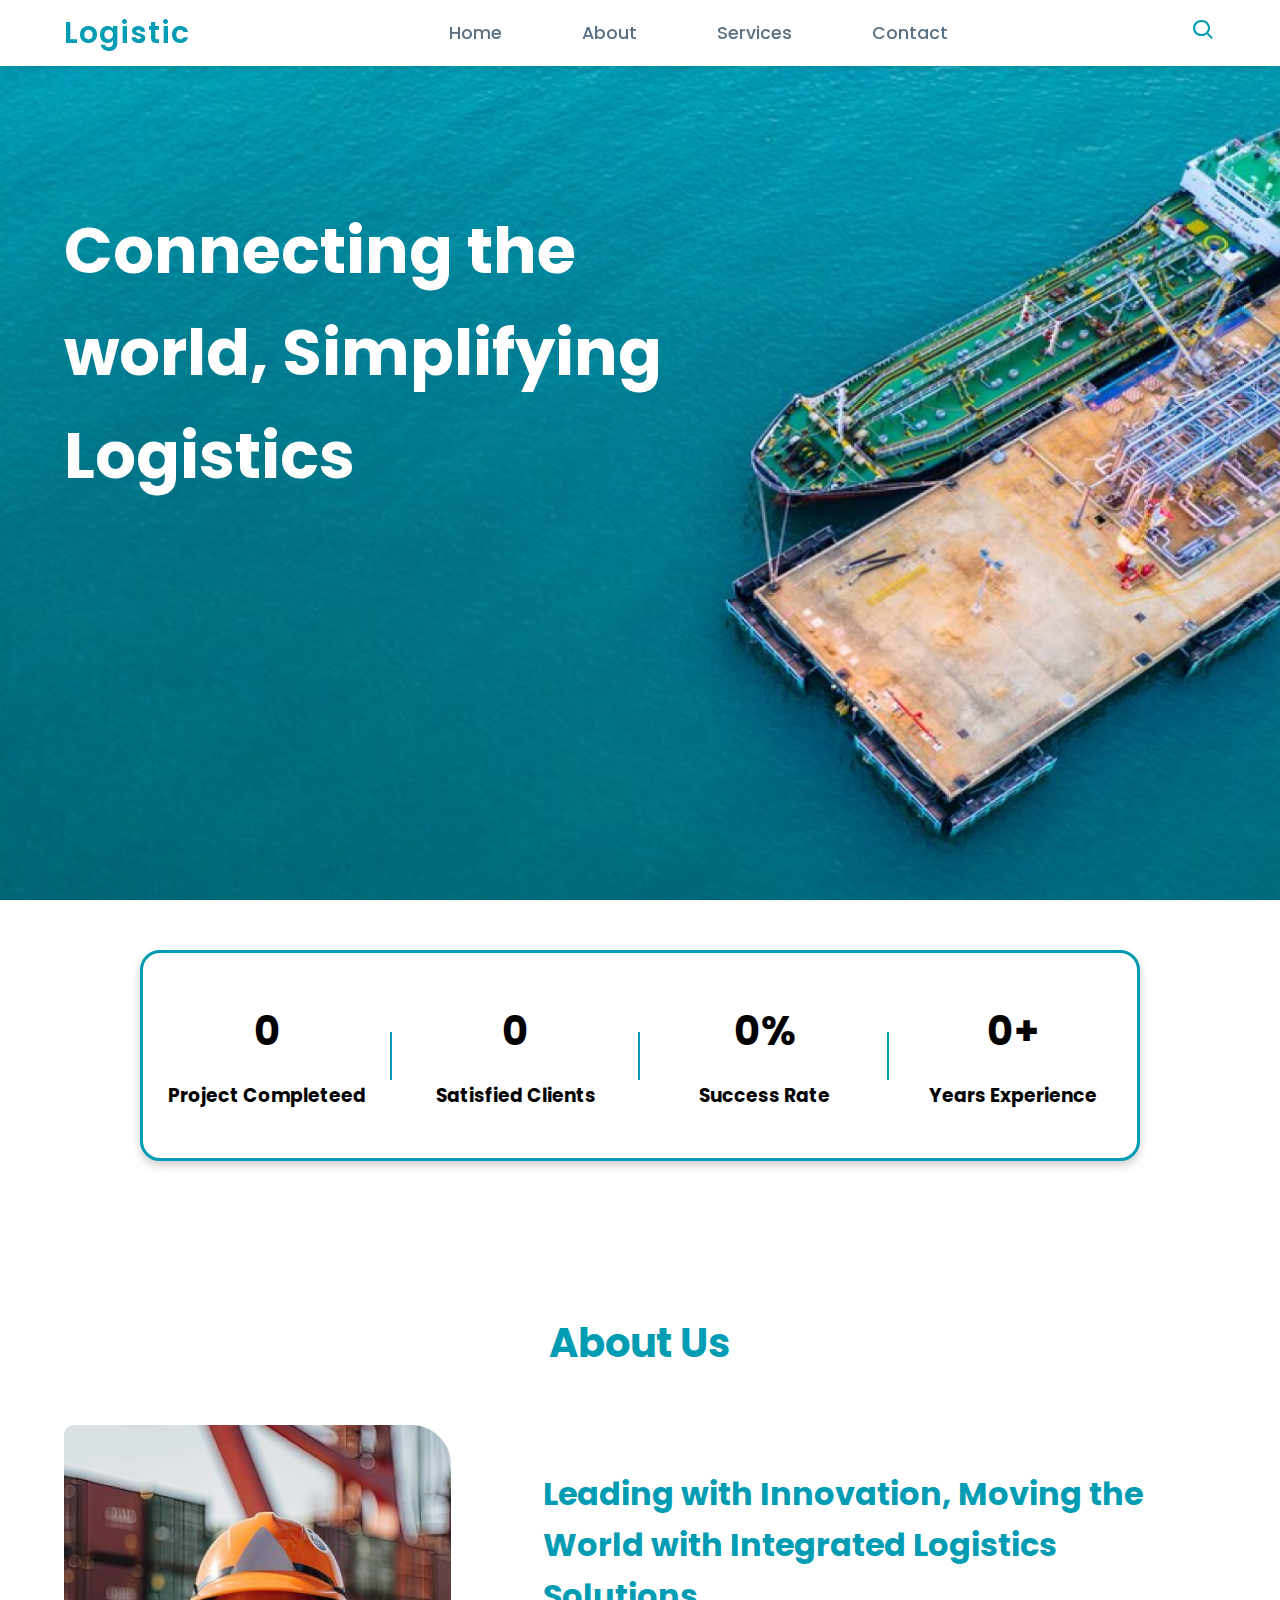
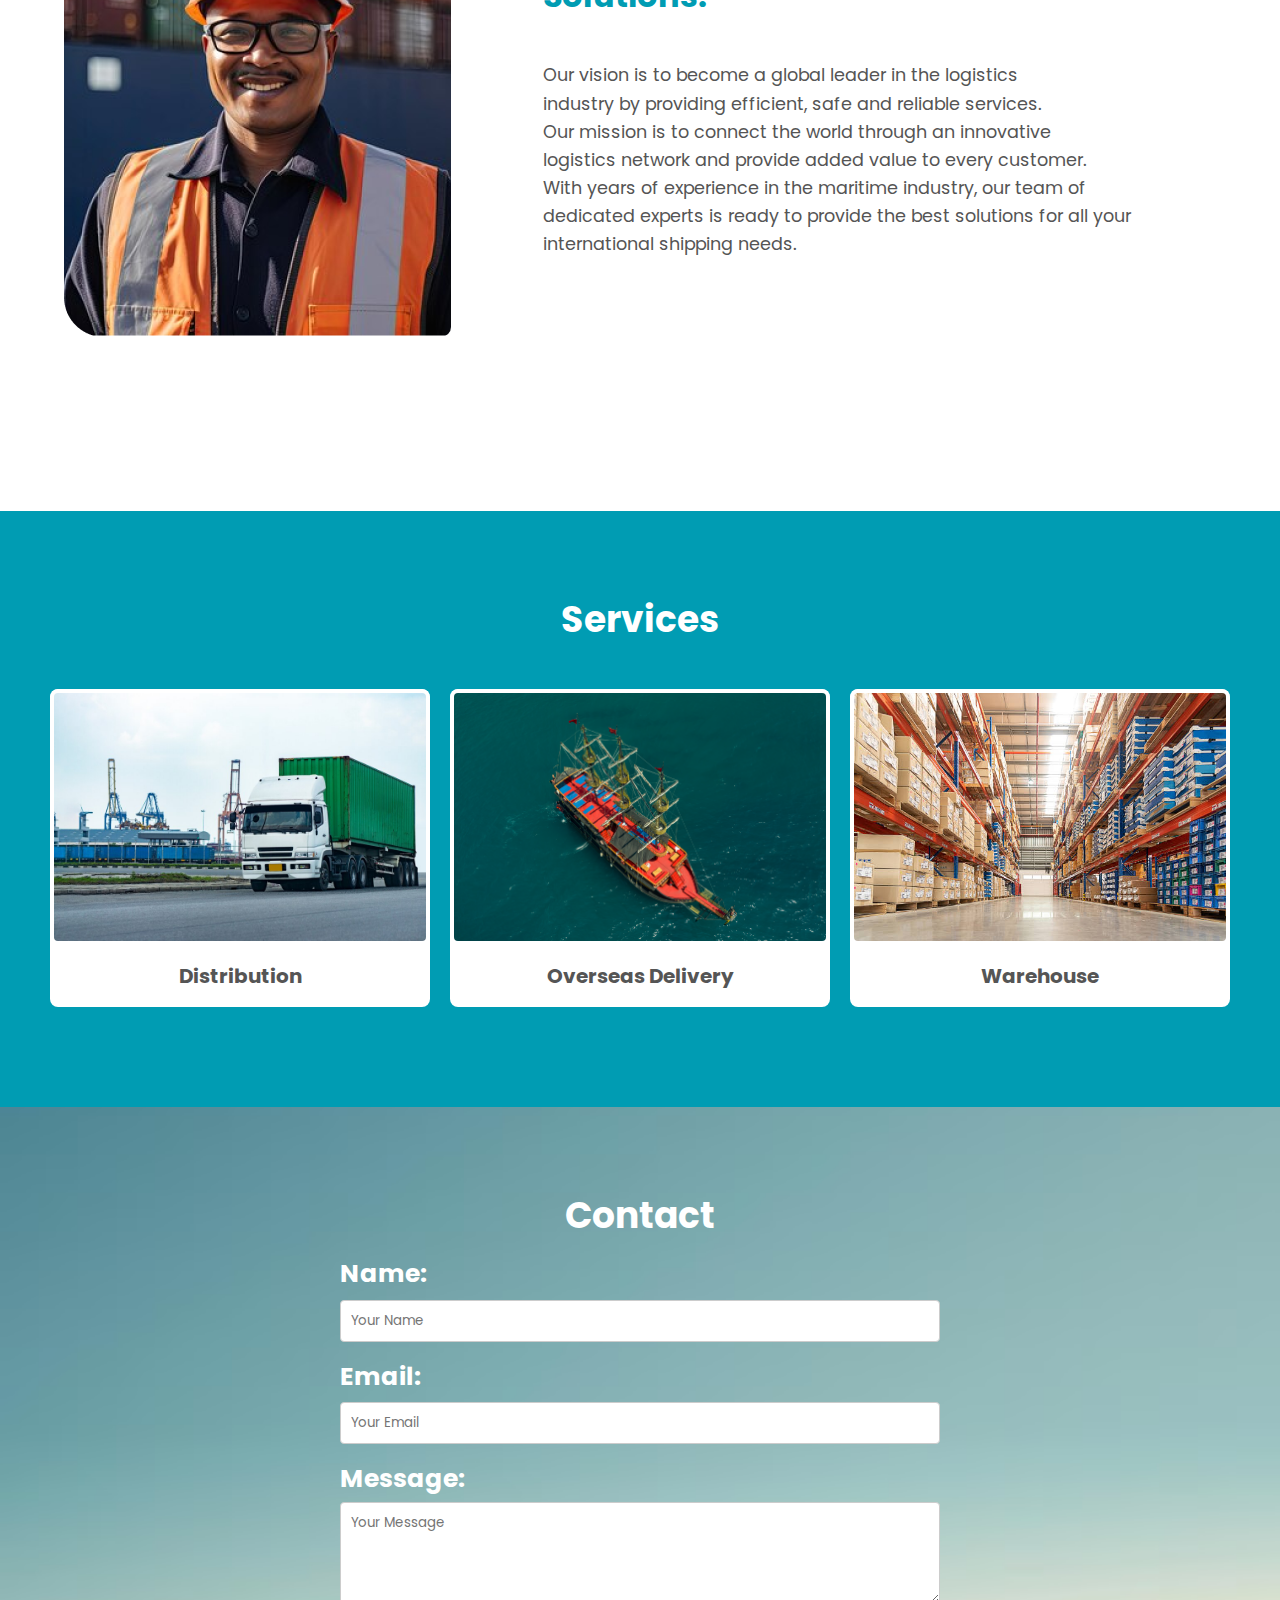
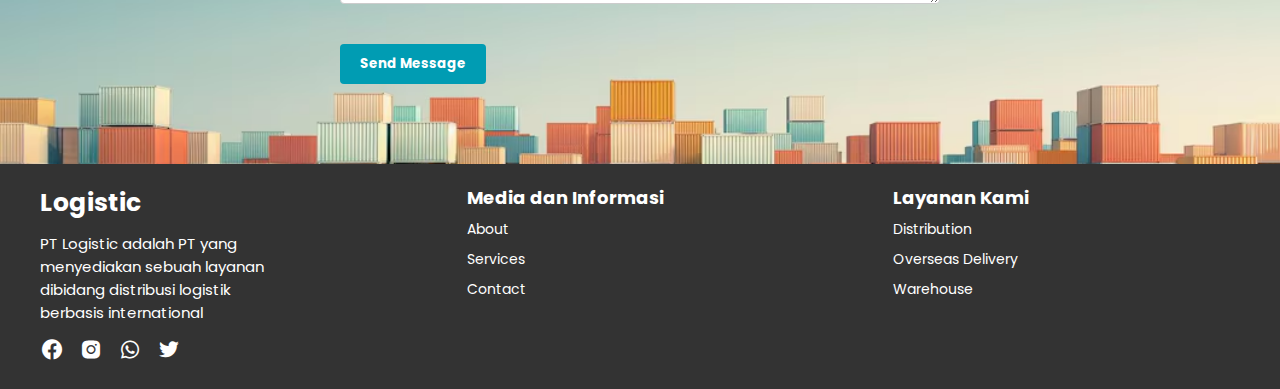
<file: index.html>
<!DOCTYPE html>
<html lang="en">
<head>
    <meta charset="UTF-8">
    <meta name="viewport" content="width=device-width, initial-scale=1.0">
    <title>Document</title>

    <!--css link-->
    <link rel="stylesheet" href="style.css">
    <!--end css-->

    <!--linkboxicon-->
    <link rel="stylesheet" href="https://unpkg.com/boxicons@latest/css/boxicons.min.css">
    <!--end link-->

    <!--link font-->
    <link rel="preconnect" href="https://fonts.googleapis.com">
    <link rel="preconnect" href="https://fonts.gstatic.com" crossorigin>
    <link href="https://fonts.googleapis.com/css2?family=Poppins:wght@400;600;700&display=swap" rel="stylesheet">
    <!--endlink-->
</head>
<body>
    <!--header-->
    <header>
        <a href="#" class="logo">Logistic</a>
        <div class="bx bx-menu" id="menu-icon"></div>

        <ul class="navbar">
            <li><a href="#Home">Home</a></li>
            <li><a href="#About">About</a></li>
            <li><a href="#Services">Services</a></li>
            <li><a href="#Contact">Contact</a></li>
        </ul>

        <div class="search-icon">
            <i class='bx bx-search'></i>
        </div>
    </header>
    <!--header end-->
    
    <!--home page-->
    <section class="Home" id="Home">
        <div class="home-text">
            <h1>Connecting the <br> world, Simplifying <br>  Logistics </h1>
        </div>
    </section>
    <!--home end-->

    <!--number scrool-->
    <div class="counters">
        <div>
            <div class="counter">
                <h1><span data-count="156">0</span></h1>
                <h3>Project Completeed</h3>
            </div>
            <div class="counter">
                <h1><span data-count="227">0</span></h1>
                <h3>Satisfied Clients</h3>
            </div>
            <div class="counter">
                <h1><span data-count="90">0</span>%</h1>
                <h3>Success Rate</h3>
            </div>
            <div class="counter">
                <h1><span data-count="30">0</span>+</h1>
                <h3>Years Experience</h3>
            </div>
            
        </div>
    </div>
    <!--number scrool end-->
    

    <!--about page-->
    <section class="About" id="About">
        <h1 class="heading"> <span> About </span> Us </h1>

        <div class="row">
            <div class="image-container">
                <img src="image/Rectangle 1080.png" alt="image1">
            </div>

            <div class="content">
                <h3>Leading with Innovation, Moving the <br> World with Integrated Logistics <br> Solutions.</h3>
                <p>Our vision is to become a global leader in the logistics <br> industry by providing efficient, 
                     safe and reliable services. <br> Our mission is to connect the world 
                     through an innovative <br> logistics network and provide added value to every customer. 
                    <br> With years of experience in the maritime industry, our team of <br> dedicated experts is ready to provide the best solutions for all your international shipping needs.
                </p>                 
            </div>
        </div>
    </section>
    <!--about page end-->

    <!--service page-->
    <section class="Services" id="Services">
        <h1 class="title"> Services </h1>

        <div class="row">
            <div class="image-container">
                <img src="image/truck.jpg" alt="image1">
                <a href="page distribution.html" class="">
                    <h2>Distribution</h2>
                </a>     
            </div>

            <div class="image-container">
                <img src="image/shipmant.jpg" alt="image1">
                <a href="overseas.html" class="">
                    <h2>Overseas Delivery</h2>
                </a>   
            </div>

            <div class="image-container">
                <img src="image/warehouse.jpg" alt="image1">
                <a href="warehouse.html" class="">
                    <h2>Warehouse</h2>
                </a>   
            </div>
        </div>
    </section>
  
    <!--service end-->

    <!--contact page-->
    <section class="Contact" id="Contact">
        <h1 class="title"> Contact </h1>

        <form action="#" method="post" class="contact-form">
            <div class="form-group">
                <label for="name">Name:</label>
                <input type="text" id="name" name="name" placeholder="Your Name" required>
            </div>
            <div class="form-group">
                <label for="email">Email:</label>
                <input type="email" id="email" name="email" placeholder="Your Email" required>
            </div>
            <div class="form-group">
                <label for="message">Message:</label>
                <textarea id="message" name="message" rows="4" placeholder="Your Message" required></textarea>
            </div>
            <button type="submit" class="submit-btn">Send Message</button>
        </form>
    </section>
    <!--contact end-->

    <!--footer start -->
    <footer>
        <div class="footer-content">
            <a class="logo-footer">Logistic</a> 
            <P>PT Logistic adalah PT yang <br>menyediakan sebuah layanan <br>dibidang distribusi logistik <br>berbasis international</P>

            <div class="icons">
                <a><i class='bx bxl-facebook-circle'></i></a>
                <a><i class='bx bxl-instagram-alt'></i></a>
                <a><i class='bx bxl-whatsapp'></i></a>
                <a><i class='bx bxl-twitter'></i></a>
            </div>
        </div>

        <div class="footer-content">
            <h4>Media dan Informasi</h4>
            <li><a href="#About">About</a></li>
            <li><a href="#Services">Services</a></li>
            <li><a href="#Contact">Contact</a></li>
        </div>

        <div class="footer-content">
            <h4>Layanan Kami</h4>
            <li><a href="#Services">Distribution</a></li>
            <li><a href="#Services">Overseas Delivery</a></li>
            <li><a href="#Services">Warehouse</a></li>
        </div>

    </footer>
    <!--footer end-->
    
    <!--script js-->
    <script src="script.js"></script>
    <!--scrip js end-->
</body>
</html>
</file>
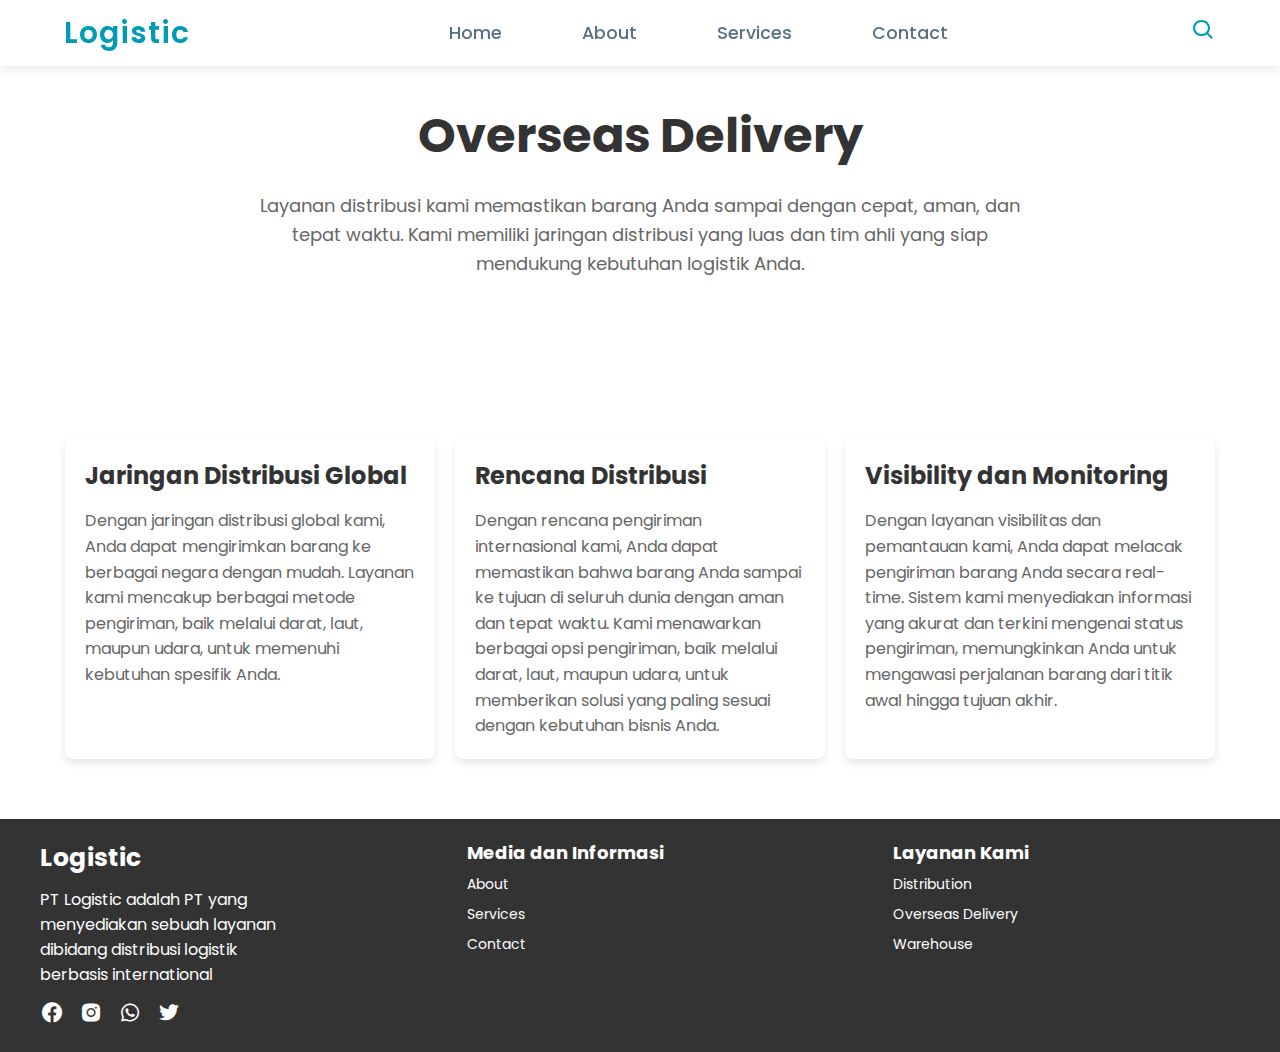
<file: overseas.html>
<!DOCTYPE html>
<html lang="id">
<head>
    <meta charset="UTF-8">
    <meta name="viewport" content="width=device-width, initial-scale=1.0">
    <title>Distribution - Logistics</title>
    <!--link css-->
    <link rel="stylesheet" href="overseas.css">
    <!--css end-->

    <!--linkboxicon-->
    <link rel="stylesheet" href="https://unpkg.com/boxicons@latest/css/boxicons.min.css">
    <!--end link-->

    <!--link font-->
    <link rel="preconnect" href="https://fonts.googleapis.com">
    <link rel="preconnect" href="https://fonts.gstatic.com" crossorigin>
    <link href="https://fonts.googleapis.com/css2?family=Poppins:wght@400;600;700&display=swap" rel="stylesheet">
    <!--endlink-->

</head>
<body>
    <!--header-->
    <header>
        <a href="#" class="logo">Logistic</a>
        <div class="bx bx-menu" id="menu-icon"></div>

        <ul class="navbar">
            <li><a href="index.html#Home">Home</a></li>
            <li><a href="index.html#About">About</a></li>
            <li><a href="index.html#Services">Services</a></li>
            <li><a href="index.html#Contact">Contact</a></li>
        </ul>

        <div class="search-icon">
            <i class='bx bx-search'></i>
        </div>
    </header>
    <!--header-->

    <!--judul distribusi-->
    <section class="distribution-section">
        <div class="container">
            <h1 class="title">Overseas Delivery</h1>
            <p class="description">Layanan distribusi kami memastikan barang Anda sampai dengan cepat, aman, dan tepat waktu. Kami memiliki jaringan distribusi yang luas dan tim ahli yang siap mendukung kebutuhan logistik Anda.</p>
        </div>
    </section>
    <!--judul end-->

    <!--container info distribusi-->
    <section class="distribution-info">
        <div class="container">
            <div class="info-content">
                <div class="info-text">
                    <h2>Jaringan Distribusi Global</h2>
                    <p>
                        Dengan jaringan distribusi global kami, Anda dapat mengirimkan barang ke berbagai negara dengan mudah. Layanan kami mencakup berbagai metode pengiriman, baik melalui darat, laut, maupun udara, untuk memenuhi kebutuhan spesifik Anda.
                    </p>
                </div>
            </div>

            <div class="info-content">
                <div class="info-text">
                    <h2>Rencana Distribusi</h2>
                    <p>
                        Dengan rencana pengiriman internasional kami, Anda dapat memastikan bahwa barang Anda sampai ke tujuan di seluruh dunia dengan aman dan tepat waktu. Kami menawarkan berbagai opsi pengiriman, baik melalui darat, laut, maupun udara, untuk memberikan solusi yang paling sesuai dengan kebutuhan bisnis Anda.
                    </p>
                </div>
            </div>

            <div class="info-content">
                <div class="info-text">
                    <h2>Visibility dan Monitoring</h2>
                    <p>
                        Dengan layanan visibilitas dan pemantauan kami, Anda dapat melacak pengiriman barang Anda secara real-time. Sistem kami menyediakan informasi yang akurat dan terkini mengenai status pengiriman, memungkinkan Anda untuk mengawasi perjalanan barang dari titik awal hingga tujuan akhir.
                    </p>
                </div>
            </div>
        </div>
    </section>
    <!--container end-->
    
    <!--footer start -->
    <footer>
        <div class="footer-content">
            <a class="logo-footer">Logistic</a> 
            <P>PT Logistic adalah PT yang <br>menyediakan sebuah layanan <br>dibidang distribusi logistik <br>berbasis international</P>

            <div class="icons">
                <a><i class='bx bxl-facebook-circle'></i></a>
                <a><i class='bx bxl-instagram-alt'></i></a>
                <a><i class='bx bxl-whatsapp'></i></a>
                <a><i class='bx bxl-twitter'></i></a>
            </div>
        </div>

        <div class="footer-content">
            <h4>Media dan Informasi</h4>
            <li><a href="index.html#About">About</a></li>
            <li><a href="index.html#Services">Services</a></li>
            <li><a href="index.html#Contact">Contact</a></li>
        </div>

        <div class="footer-content">
            <h4>Layanan Kami</h4>
            <li><a href="page distribution.html">Distribution</a></li>
            <li><a href="overseas.html">Overseas Delivery</a></li>
            <li><a href="warehouse.html">Warehouse</a></li>
        </div>

    </footer>
    <!--footer end-->


</body>
</html>
</file>
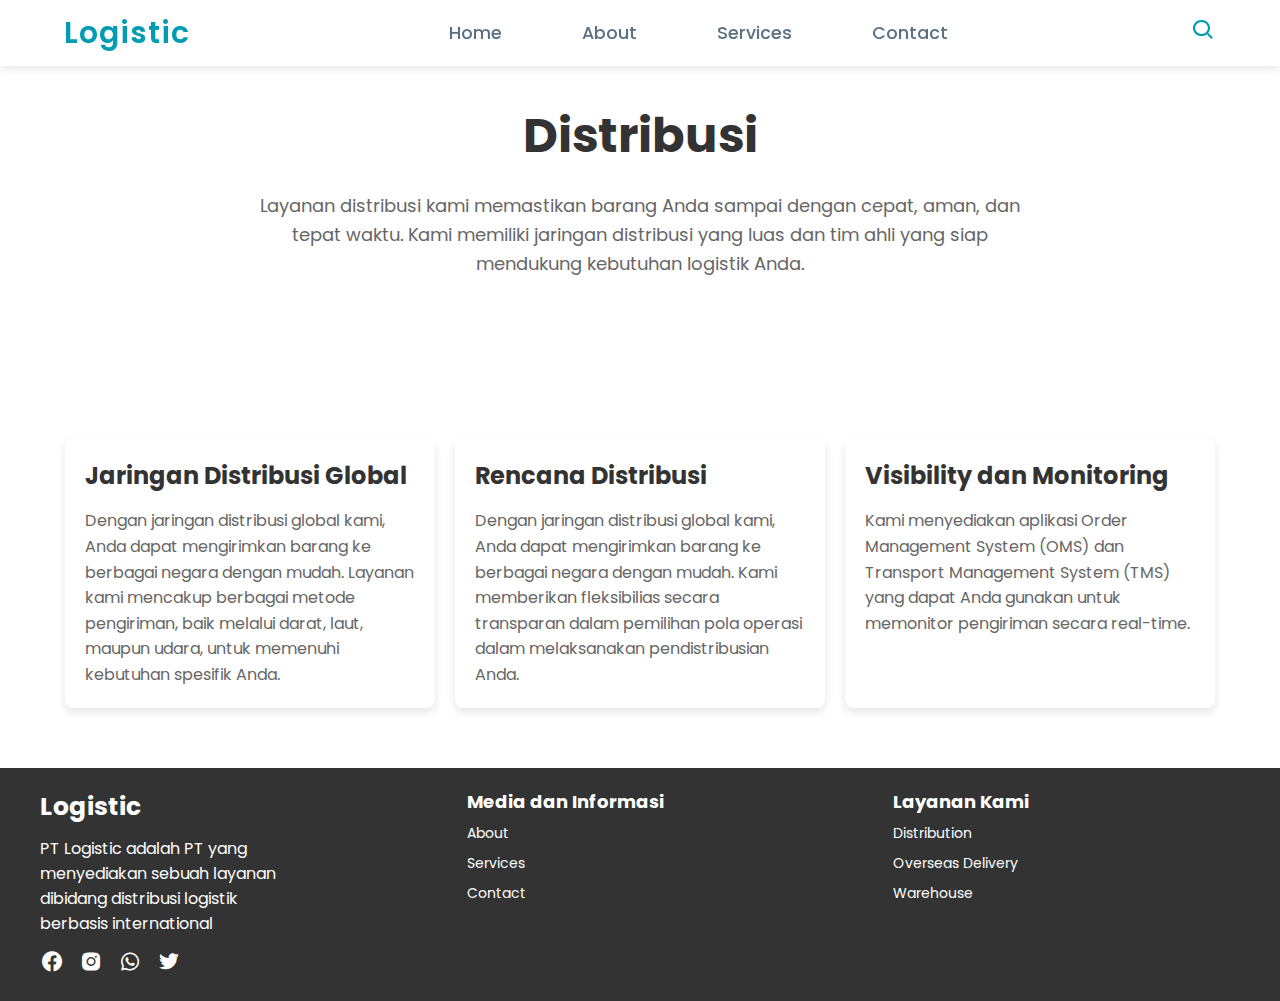
<file: page distribution.html>
<!DOCTYPE html>
<html lang="id">
<head>
    <meta charset="UTF-8">
    <meta name="viewport" content="width=device-width, initial-scale=1.0">
    <title>Distribution - Logistics</title>
    <!--link css-->
    <link rel="stylesheet" href="distibution.css">
    <!--css end-->

    <!--linkboxicon-->
    <link rel="stylesheet" href="https://unpkg.com/boxicons@latest/css/boxicons.min.css">
    <!--end link-->

    <!--link font-->
    <link rel="preconnect" href="https://fonts.googleapis.com">
    <link rel="preconnect" href="https://fonts.gstatic.com" crossorigin>
    <link href="https://fonts.googleapis.com/css2?family=Poppins:wght@400;600;700&display=swap" rel="stylesheet">
    <!--endlink-->

</head>
<body>
    <!--header-->
    <header>
        <a href="#" class="logo">Logistic</a>
        <div class="bx bx-menu" id="menu-icon"></div>

         <ul class="navbar">
            <li><a href="index.html#Home">Home</a></li>
            <li><a href="index.html#About">About</a></li>
            <li><a href="index.html#Services">Services</a></li>
            <li><a href="index.html#Contact">Contact</a></li>
        </ul>
    

        <div class="search-icon">
            <i class='bx bx-search'></i>
        </div>
    </header>
    <!--header-->

    <!--judul distribusi-->
    <section class="distribution-section">
        <div class="container">
            <h1 class="title">Distribusi</h1>
            <p class="description">Layanan distribusi kami memastikan barang Anda sampai dengan cepat, aman, dan tepat waktu. 
                Kami memiliki jaringan distribusi yang luas dan tim ahli yang siap mendukung kebutuhan logistik Anda.</p>
        </div>
    </section>
    <!--judul end-->

    <!--container info distribusi-->
    <section class="distribution-info">
        <div class="container">
            <div class="info-content">
                <div class="info-text">
                    <h2>Jaringan Distribusi Global</h2>
                    <p>
                        Dengan jaringan distribusi global kami, Anda dapat mengirimkan barang ke berbagai negara dengan mudah. 
                        Layanan kami mencakup berbagai metode pengiriman, baik melalui darat, laut, maupun udara, untuk memenuhi kebutuhan spesifik Anda.
                    </p>
                </div>
            </div>

            <div class="info-content">
                <div class="info-text">
                    <h2>Rencana Distribusi</h2>
                    <p>
                        Dengan jaringan distribusi global kami, Anda dapat mengirimkan barang ke berbagai negara dengan mudah. 
                        Kami memberikan fleksibilias secara transparan dalam pemilihan pola operasi dalam melaksanakan pendistribusian Anda.
                    </p>
                </div>
            </div>

            <div class="info-content">
                <div class="info-text">
                    <h2>Visibility dan Monitoring</h2>
                    <p>
                        Kami menyediakan aplikasi Order Management System (OMS) dan Transport Management System (TMS) yang dapat
                         Anda gunakan untuk memonitor pengiriman secara real-time.
                    </p>
                </div>
            </div>
        </div>
    </section>
    <!--container end-->
    
    <!--footer start -->
    <footer>
        <div class="footer-content">
            <a class="logo-footer">Logistic</a> 
            <P>PT Logistic adalah PT yang <br>menyediakan sebuah layanan <br>dibidang distribusi logistik <br>berbasis international</P>

            <div class="icons">
                <a><i class='bx bxl-facebook-circle'></i></a>
                <a><i class='bx bxl-instagram-alt'></i></a>
                <a><i class='bx bxl-whatsapp'></i></a>
                <a><i class='bx bxl-twitter'></i></a>
            </div>
        </div>

        <div class="footer-content">
            <h4>Media dan Informasi</h4>
            <li><a href="index.html#About">About</a></li>
            <li><a href="index.html#Services">Services</a></li>
            <li><a href="index.html#Contact">Contact</a></li>
        </div>

        <div class="footer-content">
            <h4>Layanan Kami</h4>
            <li><a href="page distribution.html">Distribution</a></li>
            <li><a href="overseas.html">Overseas Delivery</a></li>
            <li><a href="warehouse.html">Warehouse</a></li>
        </div>

    </footer>
    <!--footer end-->


</body>
</html>
</file>
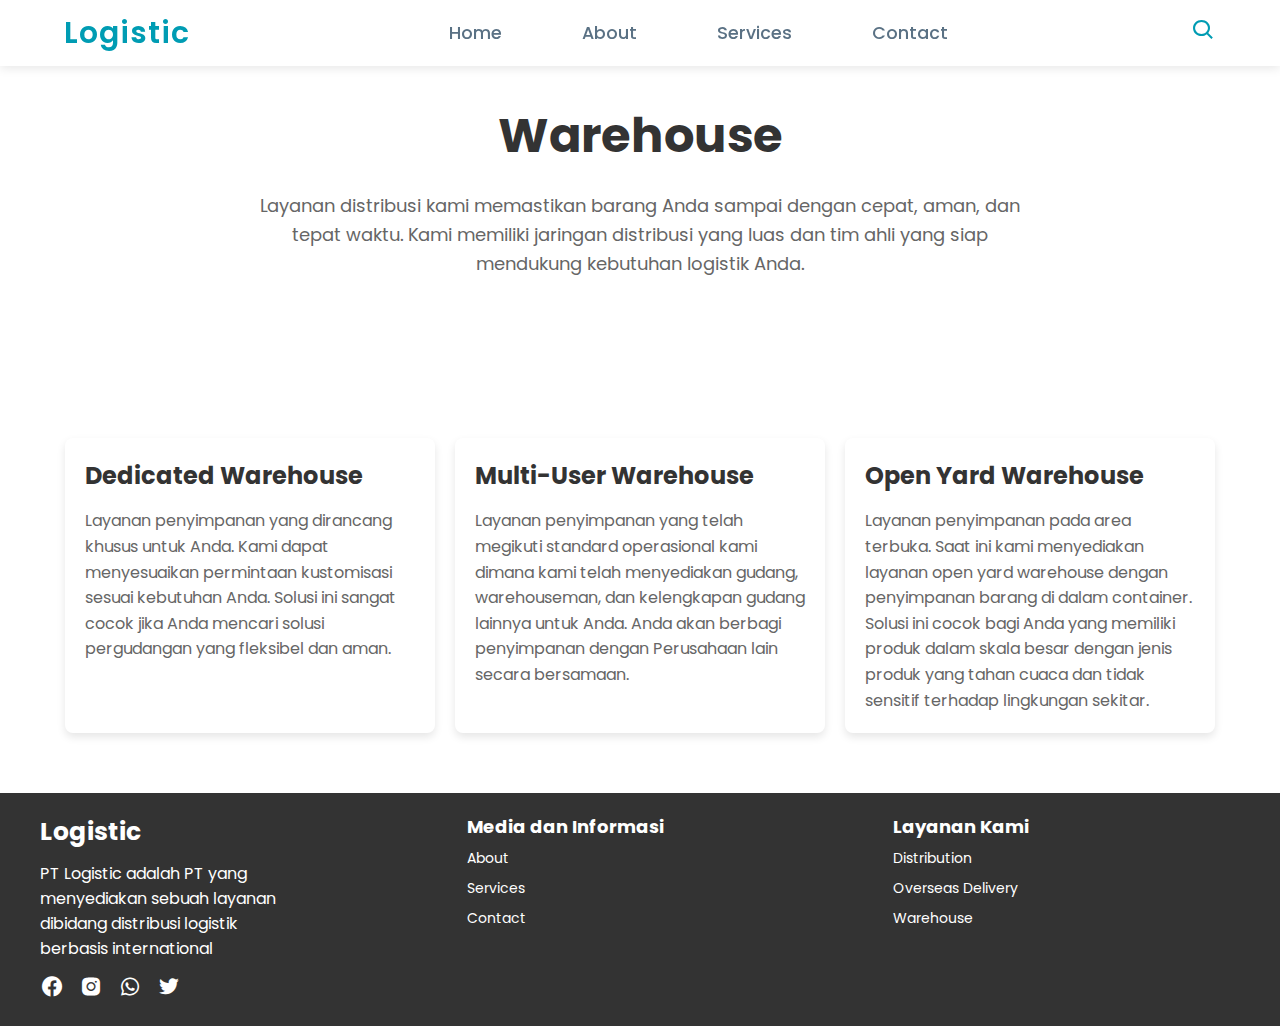
<file: warehouse.html>
<!DOCTYPE html>
<html lang="id">
<head>
    <meta charset="UTF-8">
    <meta name="viewport" content="width=device-width, initial-scale=1.0">
    <title>Distribution - Logistics</title>
    <!--link css-->
    <link rel="stylesheet" href="warehouse.css">
    <!--css end-->

    <!--linkboxicon-->
    <link rel="stylesheet" href="https://unpkg.com/boxicons@latest/css/boxicons.min.css">
    <!--end link-->

    <!--link font-->
    <link rel="preconnect" href="https://fonts.googleapis.com">
    <link rel="preconnect" href="https://fonts.gstatic.com" crossorigin>
    <link href="https://fonts.googleapis.com/css2?family=Poppins:wght@400;600;700&display=swap" rel="stylesheet">
    <!--endlink-->

</head>
<body>
    <!--header-->
    <header>
        <a href="#" class="logo">Logistic</a>
        <div class="bx bx-menu" id="menu-icon"></div>

        <ul class="navbar">
            <li><a href="index.html#Home">Home</a></li>
            <li><a href="index.html#About">About</a></li>
            <li><a href="index.html#Services">Services</a></li>
            <li><a href="index.html#Contact">Contact</a></li>
        </ul>
    

        <div class="search-icon">
            <i class='bx bx-search'></i>
        </div>
    </header>
    <!--header-->

    <!--judul distribusi-->
    <section class="distribution-section">
        <div class="container">
            <h1 class="title">Warehouse</h1>
            <p class="description">Layanan distribusi kami memastikan barang Anda sampai dengan cepat, aman, dan tepat waktu. Kami memiliki jaringan distribusi yang luas dan tim ahli yang siap mendukung kebutuhan logistik Anda.</p>
        </div>
    </section>
    <!--judul end-->

    <!--container info distribusi-->
    <section class="distribution-info">
        <div class="container">
            <div class="info-content">
                <div class="info-text">
                    <h2>Dedicated Warehouse</h2>
                    <p>
                        Layanan penyimpanan yang dirancang khusus untuk Anda. Kami dapat menyesuaikan permintaan kustomisasi sesuai kebutuhan Anda. Solusi ini sangat cocok jika Anda mencari solusi pergudangan yang fleksibel dan aman.
                    </p>
                </div>
            </div>

            <div class="info-content">
                <div class="info-text">
                    <h2>Multi-User Warehouse</h2>
                    <p>
                        Layanan penyimpanan yang telah megikuti standard operasional kami dimana kami telah menyediakan gudang, warehouseman, dan kelengkapan gudang lainnya untuk Anda. Anda akan berbagi penyimpanan dengan Perusahaan lain secara bersamaan.
                    </p>
                </div>
            </div>

            <div class="info-content">
                <div class="info-text">
                    <h2>Open Yard Warehouse</h2>
                    <p>
                        Layanan penyimpanan pada area terbuka. Saat ini kami menyediakan layanan open yard warehouse dengan penyimpanan barang di dalam container. Solusi ini cocok bagi Anda yang memiliki produk dalam skala besar dengan jenis produk yang tahan cuaca dan tidak sensitif terhadap lingkungan sekitar.
                    </p>
                </div>
            </div>
        </div>
    </section>
    <!--container end-->
    
    <!--footer start -->
    <footer>
        <div class="footer-content">
            <a class="logo-footer">Logistic</a> 
            <P>PT Logistic adalah PT yang <br>menyediakan sebuah layanan <br>dibidang distribusi logistik <br>berbasis international</P>

            <div class="icons">
                <a><i class='bx bxl-facebook-circle'></i></a>
                <a><i class='bx bxl-instagram-alt'></i></a>
                <a><i class='bx bxl-whatsapp'></i></a>
                <a><i class='bx bxl-twitter'></i></a>
            </div>
        </div>

        <div class="footer-content">
            <h4>Media dan Informasi</h4>
            <li><a href="index.html#About">About</a></li>
            <li><a href="index.html#Services">Services</a></li>
            <li><a href="index.html#Contact">Contact</a></li>
        </div>

        <div class="footer-content">
            <h4>Layanan Kami</h4>
            <li><a href="page distribution.html">Distribution</a></li>
            <li><a href="overseas.html">Overseas Delivery</a></li>
            <li><a href="warehouse.html">Warehouse</a></li>
        </div>

    </footer>
    <!--footer end-->


</body>
</html>
</file>
<file: style.css>
*{
    padding: 0;
    margin: 0;
    box-sizing: border-box;
    font-family: "Poppins", sans-serif;
    text-decoration: none;
    list-style: none;
    scroll-behavior: smooth;
}
:root{
    --bg-color: #fff;
    --text-color:#fff;
    --second-color:#5a7184;
    --main-color:#009CB3;
    --big-font:6rem;
    --h2-font:2rem;
    --p-font:1.1rem;
}
body{
    background: var(--bg-color);
    color: var(--text-color);
}


header {
    position: fixed; /* Menjaga navbar tetap di atas */
    top: 0;
    left: 0;
    width: 100%;
    z-index: 1000;
    display: flex;
    align-items: center;
    justify-content: space-between;
    background: #fff; /* Mengubah warna latar belakang menjadi putih */
    padding: 10px 5%; /* Padding untuk memberi ruang di dalam navbar */
    box-shadow: 0 2px 10px rgba(0, 0, 0, 0.1); /* Menambahkan bayangan di bawah navbar */
    transition: background 0.4s; /* Transisi saat mengubah warna latar belakang */
}

.logo {
    font-size: 30px;
    font-weight: 600;
    letter-spacing: 1px;
    color: var(--main-color); /* Mengubah warna logo */
    margin-right: auto; /* Ini memastikan logo tetap di sebelah kiri */
    display: flex;
    align-items: center;
}

.navbar {
    display: flex;
    align-items: center;
    justify-content: center; /* Memusatkan teks navbar secara horizontal */
    flex-grow: 1;
}

.navbar li {
    margin: 0 10px; /* Memberikan jarak antar item navbar */
}

.navbar a {
    color: var(--second-color); /* Mengubah warna teks navbar */
    font-size: var(--p-font);
    font-weight: 500;
    text-align: center; /* Memastikan teks berada di tengah */
    padding: 10px 30px;
    border-radius: 4px;
    transition: color 0.4s; /* Transisi saat mengubah warna */
}

.navbar a:hover {
    color: var(--main-color); /* Mengubah warna teks menjadi warna utama saat di-hover */
}


.search-icon {
    font-size: 25px;
    color: var(--main-color); /* Mengubah warna ikon pencarian */
    cursor: pointer;
}

/*home page */

.Home {
    display: flex;
    align-items: flex-start; /* Mengatur teks agar berada di sebelah kiri */
    justify-content: flex-start; /* Memastikan elemen berada di awal */
    height: 100vh;
    background-image: url('image/kapal.png'); /* Ganti dengan path gambar Anda */
    background-size: cover;
    background-position: center;
    background-repeat: no-repeat;
    position: relative;
    z-index: 1;
    padding-top: 150px; /* Menambahkan jarak dari navbar ke tulisan */
    padding-left: 5%; /* Jarak dari tepi kiri */
}

section {
    padding: 60px 5%;
    font-size: 2rem;
    text-align: left;
    line-height: 1.6;
}

.home-text h1 {
    padding-top: 50px; /* Sesuaikan nilainya untuk mengatur jarak ke bawah */
}


/*home page end*/

/*number scrool*/
.counters {
    padding: 3em 1em;
    background: #fff;
    color: #000;
    text-align: center;
    border: 3px solid #009CB3;
    border-radius: 20px;
    width: 90%;
    max-width: 1000px;
    margin: 50px auto;
    box-shadow: 0 4px 10px rgba(0, 0, 0, 0.2); /* Menambahkan bayangan */
}

.counters > div {
    max-width: 1000px;
    margin: 0 auto;
    display: grid;
    grid-template-columns: repeat(4, 1fr);
    gap: 4em 2em;
}

.counter {
    position: relative;
}

.counter h1 {
    font-size: 2.5em;
    margin-bottom: 0.5em;
}

.counter:not(:last-child)::before {
    content: '';
    background: #009CB3;
    position: absolute;
    width: 2px;
    height: 3em;
    top: 50%;
    transform: translateY(-50%);
    right: -1em;
}

/*about page */

.About {
    display: flex;
    flex-direction: column; /* Mengatur konten dalam kolom */
    align-items: center; /* Memusatkan konten secara horizontal */
    justify-content: flex-start; /* Memastikan konten dimulai dari atas */
    padding: 100px 5% 100px; /* Tambahkan padding-top agar tidak tertutup navbar */
    background-color: white; /* Warna background putih */
    position: relative;
    min-height: 100vh; /* Mengatur tinggi minimal untuk mengisi layar */
}

.heading {
    text-align: center; /* Memusatkan heading "About Us" secara horizontal */
    margin-bottom: 50px; /* Jarak bawah untuk memisahkan heading dari konten */
    font-size: 2.5rem;
    color: #009CB3; /* Warna teks heading */
    width: 100%; /* Memastikan heading mengambil lebar penuh */
}

/* Styling untuk konten dan gambar */
.row {
    display: flex;
    flex-direction: row;
    align-items: center;
    gap: 30px; /* Jarak antara gambar dan tulisan */
    width: 100%; /* Lebar penuh untuk baris */
}

.image-container {
    flex: 1; /* Mengatur gambar agar mengambil ruang 1 bagian */
}

.image-container img {
    max-width: 100%; /* Membuat gambar responsive */
    height: auto; /* Menjaga rasio gambar */
    border-radius: 10px; /* Membuat sudut gambar melengkung */
}

.content {
    flex: 1.5; /* Mengatur konten agar lebih lebar dari gambar */
    text-align: left; /* Menempatkan tulisan di sebelah kiri */
    font-size: 2.5rem; /* Ukuran font yang lebih kecil */
    line-height: 1.6; /* Jarak antar baris */
    color: #333; /* Warna teks gelap */
}

.About h3 {
    font-size: 2rem; /* Ukuran judul lebih kecil */
    margin-bottom: 20px;
    margin-top: -50px;
    margin-bottom: 80px; /* Mengurangi jarak atas agar lebih ke atas */
    color: #009CB3; /* Warna teks judul */
}


.About p {
    font-size: 1.1rem; /* Ukuran font paragraf lebih kecil */
    color: #555;
    margin-top: -40px;
}


/*about page end */

/*service page */
.Services {
    padding: 80px 50px;
    background-color: #009CB3;
    text-align: center;
}

/* Styling untuk judul */
.Services .title {
    font-size: 36px;
    font-weight: bold;
    margin-bottom: 40px;
    color: white;
}

/* Styling untuk row */
.Services .row {
    display: flex;
    flex-wrap: wrap;
    justify-content: center;
    gap: 20px;
}

/* Styling untuk container gambar dan teks */
.Services .image-container {
    background-color: #fff;
    border-radius: 8px;
    overflow: hidden;
    transition: transform 0.3s;
    width: 300px; /* Lebar container */
    text-align: center;
    margin-bottom: 20px;
}

.Services .image-container:hover {
    transform: scale(1.05);
}

/* Styling untuk gambar */
.Services .image-container img {
    width: 100%;
    height: auto;
    display: block;
    border: 4px solid ; /* Border untuk gambar */
    border-radius: 8px; /* Agar border mengikuti bentuk rounded */
    margin-bottom: 10px;
}

/* Styling untuk judul gambar */
.Services .image-container h2 {
    font-size: 20px;
    margin: 15px 0;
    color: #555;
}

/* service page end */

/* contact page */
.Contact {
    padding: 80px;
    background-position: center;
    background-size: cover;
    background-image: url('image/bg\ logis.avif')
    
}

.Contact .title {
    font-size: 36px;
    font-weight: bold;
    margin-bottom: 40px;
    color: white;
    text-align: center;
    margin-bottom: 10px;
}

.contact-form {
    max-width: 600px;
    margin: 0 auto;
}

.form-group {
    margin-bottom: 15px;
    font-size: 25px;
}

label {
    display: block;
    font-weight: bold;
    margin-bottom: 2.5px;
}

input, textarea {
    width: 100%;
    padding: 10px;
    border: 1px solid #ccc;
    border-radius: 4px;
}

.submit-btn {
    display: inline-block;
    padding: 10px 20px;
    background-color: #009CB3;
    font-weight: bold;
    color: #fff;
    border: none;
    border-radius: 4px;
    cursor: pointer;
}

.submit-btn:hover {
    background-color: #0056b3;
}

/*contact page end */

/* section footer */
/* Styling footer container */
footer {
    background-color: #333;
    color: white;
    padding: 20px 0;
    display: flex;
    justify-content: space-between;
    align-items: flex-start;
    flex-wrap: wrap;
}

.footer-container {
    display: flex;
    justify-content: space-between;
    width: 100%;
    max-width: 1200px;
    margin: 0 auto;
}

.footer-content p {
    margin: 10px 0;
    font-size: 15px;
}

/* Logo Styling */
.logo-footer {
    font-size: 25px;
    font-weight: bold;
    margin-top: 10px 0;
}

.footer p {
    margin: 5px 0; /* Jarak atas dan bawah untuk paragraf */
    font-size: 14px; /* Ukuran font untuk paragraf */
    color: white; /* Warna teks paragraf */
}

/* Social media section */
.icons {
    display: flex; /* Menampilkan ikon secara horizontal */
    justify-content: start; /* Menempatkan ikon di tengah secara horizontal */
    align-items: center; /* Menyelaraskan ikon di tengah secara vertikal */
    gap: 15px; /* Jarak antar ikon */
    margin-top: 10px; /* Jarak atas dari konten sebelumnya */
}

.icons a {
    color: white; /* Warna default ikon */
    font-size: 24px; /* Ukuran ikon */
    transition: color 0.3s; /* Efek transisi warna saat hover */
}

.footer-content {
    flex: 1;
    text-align: left; /* Menjaga konten layanan dan media tetap rata kiri */
    margin-left: 40px; /* Memindahkan bagian ini sedikit ke kiri atau tengah */
}

/* Footer content (Layanan Kami & Media Informasi) */
.footer-content h4 {
    margin-bottom: 5px;
    font-size: 18px;
}

.footer-content ul {
    padding: 0;
    margin: 0;
}

.footer-content li {
    list-style: none;
    margin: 5px 0;
}

.footer-content li a {
    color: white;
    text-decoration: none;
    font-size: 14px;
}

.footer-content li a:hover,
.footer-content .icons a:hover {
    color: #00bcd4; /* Warna saat di-hover */
}
</file>
<file: overseas.css>
*{
    padding: 0;
    margin: 0;
    box-sizing: border-box;
    font-family: "Poppins", sans-serif;
    text-decoration: none;
    list-style: none;
    scroll-behavior: smooth;
}
:root{
    --bg-color: #fff;
    --text-color:#fff;
    --second-color:#5a7184;
    --main-color:#009CB3;
    --big-font:6rem;
    --h2-font:2rem;
    --p-font:1.1rem;
}
body{
    background: var(--bg-color);
    color: var(--text-color);
}

header {
    position: fixed; /* Menjaga navbar tetap di atas */
    top: 0;
    left: 0;
    width: 100%;
    z-index: 1000;
    display: flex;
    align-items: center;
    justify-content: space-between;
    background: #fff; /* Mengubah warna latar belakang menjadi putih */
    padding: 10px 5%; /* Padding untuk memberi ruang di dalam navbar */
    box-shadow: 0 2px 10px rgba(0, 0, 0, 0.1); /* Menambahkan bayangan di bawah navbar */
    transition: background 0.4s; /* Transisi saat mengubah warna latar belakang */
}

.logo {
    font-size: 30px;
    font-weight: 600;
    letter-spacing: 1px;
    color: var(--main-color); /* Mengubah warna logo */
    margin-right: auto; /* Ini memastikan logo tetap di sebelah kiri */
    display: flex;
    align-items: center;
}

.navbar {
    display: flex;
    align-items: center;
    justify-content: center; /* Memusatkan teks navbar secara horizontal */
    flex-grow: 1;
}

.navbar li {
    margin: 0 10px; /* Memberikan jarak antar item navbar */
}

.navbar a {
    color: var(--second-color); /* Mengubah warna teks navbar */
    font-size: var(--p-font);
    font-weight: 500;
    text-align: center; /* Memastikan teks berada di tengah */
    padding: 10px 30px;
    border-radius: 4px;
    transition: color 0.4s; /* Transisi saat mengubah warna */
}

.navbar a:hover {
    color: var(--main-color); /* Mengubah warna teks menjadi warna utama saat di-hover */
}


.search-icon {
    font-size: 25px;
    color: var(--main-color); /* Mengubah warna ikon pencarian */
    cursor: pointer;
}


/* Section Distribusi */

.distribution-section {
    padding: 100px 20px;
    text-align: center;
    background-color: transparent;
}

.distribution-section .title {
    font-size: 48px;
    font-weight: 700;
    margin-bottom: 20px;
    font-family: 'Poppins', sans-serif;
    color: #333;
}

.distribution-section .description {
    font-size: 18px;
    font-weight: 400;
    color: #666;
    max-width: 800px;
    margin: 0 auto;
    line-height: 1.6;
    font-family: 'Poppins', sans-serif;
}
/*distibution-info*/
.distribution-info {
    padding: 50px 0;
    background-color: transparent;
}

.distribution-info .container {
    display: flex;
    justify-content: space-between;
    flex-wrap: wrap;
    max-width: 1200px;
    margin: 0 auto;
    padding: 0 15px;
}

.info-content {
    flex: 1 1 30%;
    box-sizing: border-box;
    padding: 20px;
    margin: 10px;
    background-color: #fff;
    border-radius: 8px;
    box-shadow: 0 4px 8px rgba(0, 0, 0, 0.1);
    transition: transform 0.3s ease;
}

.info-content:hover {
    transform: translateY(-5px);
}

.info-text h2 {
    font-size: 24px;
    color: #333;
    margin-bottom: 15px;
}

.info-text p {
    font-size: 16px;
    color: #666;
    line-height: 1.6;
}

@media (max-width: 768px) {
    .info-content {
        flex: 1 1 100%;
        margin: 10px 0;
    }
}

/* Styling footer container */
footer {
    background-color: #333;
    color: white;
    padding: 20px 0;
    display: flex;
    justify-content: space-between;
    align-items: flex-start;
    flex-wrap: wrap;
}

.footer-container {
    display: flex;
    justify-content: space-between;
    width: 100%;
    max-width: 1200px;
    margin: 0 auto;
}

.footer-content p {
    margin: 10px 0;
}

/* Logo Styling */
.logo-footer {
    font-size: 25px;
    font-weight: bold;
    margin-top: 10px 0;
}

.footer p {
    margin: 5px 0; /* Jarak atas dan bawah untuk paragraf */
    font-size: 14px; /* Ukuran font untuk paragraf */
    color: white; /* Warna teks paragraf */
}

/* Social media section */
.icons {
    display: flex; /* Menampilkan ikon secara horizontal */
    justify-content: start; /* Menempatkan ikon di tengah secara horizontal */
    align-items: center; /* Menyelaraskan ikon di tengah secara vertikal */
    gap: 15px; /* Jarak antar ikon */
    margin-top: 10px; /* Jarak atas dari konten sebelumnya */
}

.icons a {
    color: white; /* Warna default ikon */
    font-size: 24px; /* Ukuran ikon */
    transition: color 0.3s; /* Efek transisi warna saat hover */
}

.footer-content {
    flex: 1;
    text-align: left; /* Menjaga konten layanan dan media tetap rata kiri */
    margin-left: 40px; /* Memindahkan bagian ini sedikit ke kiri atau tengah */
}

/* Footer content (Layanan Kami & Media Informasi) */
.footer-content h4 {
    margin-bottom: 5px;
    font-size: 18px;
}

.footer-content ul {
    padding: 0;
    margin: 0;
}

.footer-content li {
    list-style: none;
    margin: 5px 0;
}

.footer-content li a {
    color: white;
    text-decoration: none;
    font-size: 14px;
}

.footer-content li a:hover,
.footer-content .icons a:hover {
    color: #00bcd4; /* Warna saat di-hover */
}
</file>
<file: distibution.css>
*{
    padding: 0;
    margin: 0;
    box-sizing: border-box;
    font-family: "Poppins", sans-serif;
    text-decoration: none;
    list-style: none;
    scroll-behavior: smooth;
}
:root{
    --bg-color: #fff;
    --text-color:#fff;
    --second-color:#5a7184;
    --main-color:#009CB3;
    --big-font:6rem;
    --h2-font:2rem;
    --p-font:1.1rem;
}
body{
    background: var(--bg-color);
    color: var(--text-color);
}

header {
    position: fixed; /* Menjaga navbar tetap di atas */
    top: 0;
    left: 0;
    width: 100%;
    z-index: 1000;
    display: flex;
    align-items: center;
    justify-content: space-between;
    background: #fff; /* Mengubah warna latar belakang menjadi putih */
    padding: 10px 5%; /* Padding untuk memberi ruang di dalam navbar */
    box-shadow: 0 2px 10px rgba(0, 0, 0, 0.1); /* Menambahkan bayangan di bawah navbar */
    transition: background 0.4s; /* Transisi saat mengubah warna latar belakang */
}

.logo {
    font-size: 30px;
    font-weight: 600;
    letter-spacing: 1px;
    color: var(--main-color); /* Mengubah warna logo */
    margin-right: auto; /* Ini memastikan logo tetap di sebelah kiri */
    display: flex;
    align-items: center;
}

.navbar {
    display: flex;
    align-items: center;
    justify-content: center; /* Memusatkan teks navbar secara horizontal */
    flex-grow: 1;
}

.navbar li {
    margin: 0 10px; /* Memberikan jarak antar item navbar */
}

.navbar a {
    color: var(--second-color); /* Mengubah warna teks navbar */
    font-size: var(--p-font);
    font-weight: 500;
    text-align: center; /* Memastikan teks berada di tengah */
    padding: 10px 30px;
    border-radius: 4px;
    transition: color 0.4s; /* Transisi saat mengubah warna */
}

.navbar a:hover {
    color: var(--main-color); /* Mengubah warna teks menjadi warna utama saat di-hover */
}


.search-icon {
    font-size: 25px;
    color: var(--main-color); /* Mengubah warna ikon pencarian */
    cursor: pointer;
}


/* Section Distribusi */

.distribution-section {
    padding: 100px 20px;
    text-align: center;
    background-color: transparent;
}

.distribution-section .title {
    font-size: 48px;
    font-weight: 700;
    margin-bottom: 20px;
    font-family: 'Poppins', sans-serif;
    color: #333;
}

.distribution-section .description {
    font-size: 18px;
    font-weight: 400;
    color: #666;
    max-width: 800px;
    margin: 0 auto;
    line-height: 1.6;
    font-family: 'Poppins', sans-serif;
}
/*distibution-info*/
.distribution-info {
    padding: 50px 0;
    background-color: transparent;
}

.distribution-info .container {
    display: flex;
    justify-content: space-between;
    flex-wrap: wrap;
    max-width: 1200px;
    margin: 0 auto;
    padding: 0 15px;
}

.info-content {
    flex: 1 1 30%;
    box-sizing: border-box;
    padding: 20px;
    margin: 10px;
    background-color: #fff;
    border-radius: 8px;
    box-shadow: 0 4px 8px rgba(0, 0, 0, 0.1);
    transition: transform 0.3s ease;
}

.info-content:hover {
    transform: translateY(-5px);
}

.info-text h2 {
    font-size: 24px;
    color: #333;
    margin-bottom: 15px;
}

.info-text p {
    font-size: 16px;
    color: #666;
    line-height: 1.6;
}

@media (max-width: 768px) {
    .info-content {
        flex: 1 1 100%;
        margin: 10px 0;
    }
}

/* Styling footer container */
footer {
    background-color: #333;
    color: white;
    padding: 20px 0;
    display: flex;
    justify-content: space-between;
    align-items: flex-start;
    flex-wrap: wrap;
}

.footer-container {
    display: flex;
    justify-content: space-between;
    width: 100%;
    max-width: 1200px;
    margin: 0 auto;
}

.footer-content p {
    margin: 10px 0;
}

/* Logo Styling */
.logo-footer {
    font-size: 25px;
    font-weight: bold;
    margin-top: 10px 0;
}

.footer p {
    margin: 5px 0; /* Jarak atas dan bawah untuk paragraf */
    font-size: 14px; /* Ukuran font untuk paragraf */
    color: white; /* Warna teks paragraf */
}

/* Social media section */
.icons {
    display: flex; /* Menampilkan ikon secara horizontal */
    justify-content: start; /* Menempatkan ikon di tengah secara horizontal */
    align-items: center; /* Menyelaraskan ikon di tengah secara vertikal */
    gap: 15px; /* Jarak antar ikon */
    margin-top: 10px; /* Jarak atas dari konten sebelumnya */
}

.icons a {
    color: white; /* Warna default ikon */
    font-size: 24px; /* Ukuran ikon */
    transition: color 0.3s; /* Efek transisi warna saat hover */
}

.footer-content {
    flex: 1;
    text-align: left; /* Menjaga konten layanan dan media tetap rata kiri */
    margin-left: 40px; /* Memindahkan bagian ini sedikit ke kiri atau tengah */
}

/* Footer content (Layanan Kami & Media Informasi) */
.footer-content h4 {
    margin-bottom: 5px;
    font-size: 18px;
}

.footer-content ul {
    padding: 0;
    margin: 0;
}

.footer-content li {
    list-style: none;
    margin: 5px 0;
}

.footer-content li a {
    color: white;
    text-decoration: none;
    font-size: 14px;
}

.footer-content li a:hover,
.footer-content .icons a:hover {
    color: #00bcd4; /* Warna saat di-hover */
}
</file>
<file: warehouse.css>
*{
    padding: 0;
    margin: 0;
    box-sizing: border-box;
    font-family: "Poppins", sans-serif;
    text-decoration: none;
    list-style: none;
    scroll-behavior: smooth;
}
:root{
    --bg-color: #fff;
    --text-color:#fff;
    --second-color:#5a7184;
    --main-color:#009CB3;
    --big-font:6rem;
    --h2-font:2rem;
    --p-font:1.1rem;
}
body{
    background: var(--bg-color);
    color: var(--text-color);
}

header {
    position: fixed; /* Menjaga navbar tetap di atas */
    top: 0;
    left: 0;
    width: 100%;
    z-index: 1000;
    display: flex;
    align-items: center;
    justify-content: space-between;
    background: #fff; /* Mengubah warna latar belakang menjadi putih */
    padding: 10px 5%; /* Padding untuk memberi ruang di dalam navbar */
    box-shadow: 0 2px 10px rgba(0, 0, 0, 0.1); /* Menambahkan bayangan di bawah navbar */
    transition: background 0.4s; /* Transisi saat mengubah warna latar belakang */
}

.logo {
    font-size: 30px;
    font-weight: 600;
    letter-spacing: 1px;
    color: var(--main-color); /* Mengubah warna logo */
    margin-right: auto; /* Ini memastikan logo tetap di sebelah kiri */
    display: flex;
    align-items: center;
}

.navbar {
    display: flex;
    align-items: center;
    justify-content: center; /* Memusatkan teks navbar secara horizontal */
    flex-grow: 1;
}

.navbar li {
    margin: 0 10px; /* Memberikan jarak antar item navbar */
}

.navbar a {
    color: var(--second-color); /* Mengubah warna teks navbar */
    font-size: var(--p-font);
    font-weight: 500;
    text-align: center; /* Memastikan teks berada di tengah */
    padding: 10px 30px;
    border-radius: 4px;
    transition: color 0.4s; /* Transisi saat mengubah warna */
}

.navbar a:hover {
    color: var(--main-color); /* Mengubah warna teks menjadi warna utama saat di-hover */
}


.search-icon {
    font-size: 25px;
    color: var(--main-color); /* Mengubah warna ikon pencarian */
    cursor: pointer;
}


/* Section Distribusi */

.distribution-section {
    padding: 100px 20px;
    text-align: center;
    background-color: transparent;
}

.distribution-section .title {
    font-size: 48px;
    font-weight: 700;
    margin-bottom: 20px;
    font-family: 'Poppins', sans-serif;
    color: #333;
}

.distribution-section .description {
    font-size: 18px;
    font-weight: 400;
    color: #666;
    max-width: 800px;
    margin: 0 auto;
    line-height: 1.6;
    font-family: 'Poppins', sans-serif;
}
/*distibution-info*/
.distribution-info {
    padding: 50px 0;
    background-color: transparent;
}

.distribution-info .container {
    display: flex;
    justify-content: space-between;
    flex-wrap: wrap;
    max-width: 1200px;
    margin: 0 auto;
    padding: 0 15px;
}

.info-content {
    flex: 1 1 30%;
    box-sizing: border-box;
    padding: 20px;
    margin: 10px;
    background-color: #fff;
    border-radius: 8px;
    box-shadow: 0 4px 8px rgba(0, 0, 0, 0.1);
    transition: transform 0.3s ease;
}

.info-content:hover {
    transform: translateY(-5px);
}

.info-text h2 {
    font-size: 24px;
    color: #333;
    margin-bottom: 15px;
}

.info-text p {
    font-size: 16px;
    color: #666;
    line-height: 1.6;
}

@media (max-width: 768px) {
    .info-content {
        flex: 1 1 100%;
        margin: 10px 0;
    }
}

/* Styling footer container */
footer {
    background-color: #333;
    color: white;
    padding: 20px 0;
    display: flex;
    justify-content: space-between;
    align-items: flex-start;
    flex-wrap: wrap;
}

.footer-container {
    display: flex;
    justify-content: space-between;
    width: 100%;
    max-width: 1200px;
    margin: 0 auto;
}

.footer-content p {
    margin: 10px 0;
}

/* Logo Styling */
.logo-footer {
    font-size: 25px;
    font-weight: bold;
    margin-top: 10px 0;
}

.footer p {
    margin: 5px 0; /* Jarak atas dan bawah untuk paragraf */
    font-size: 14px; /* Ukuran font untuk paragraf */
    color: white; /* Warna teks paragraf */
}

/* Social media section */
.icons {
    display: flex; /* Menampilkan ikon secara horizontal */
    justify-content: start; /* Menempatkan ikon di tengah secara horizontal */
    align-items: center; /* Menyelaraskan ikon di tengah secara vertikal */
    gap: 15px; /* Jarak antar ikon */
    margin-top: 10px; /* Jarak atas dari konten sebelumnya */
}

.icons a {
    color: white; /* Warna default ikon */
    font-size: 24px; /* Ukuran ikon */
    transition: color 0.3s; /* Efek transisi warna saat hover */
}

.footer-content {
    flex: 1;
    text-align: left; /* Menjaga konten layanan dan media tetap rata kiri */
    margin-left: 40px; /* Memindahkan bagian ini sedikit ke kiri atau tengah */
}

/* Footer content (Layanan Kami & Media Informasi) */
.footer-content h4 {
    margin-bottom: 5px;
    font-size: 18px;
}

.footer-content ul {
    padding: 0;
    margin: 0;
}

.footer-content li {
    list-style: none;
    margin: 5px 0;
}

.footer-content li a {
    color: white;
    text-decoration: none;
    font-size: 14px;
}

.footer-content li a:hover,
.footer-content .icons a:hover {
    color: #00bcd4; /* Warna saat di-hover */
}
</file>
